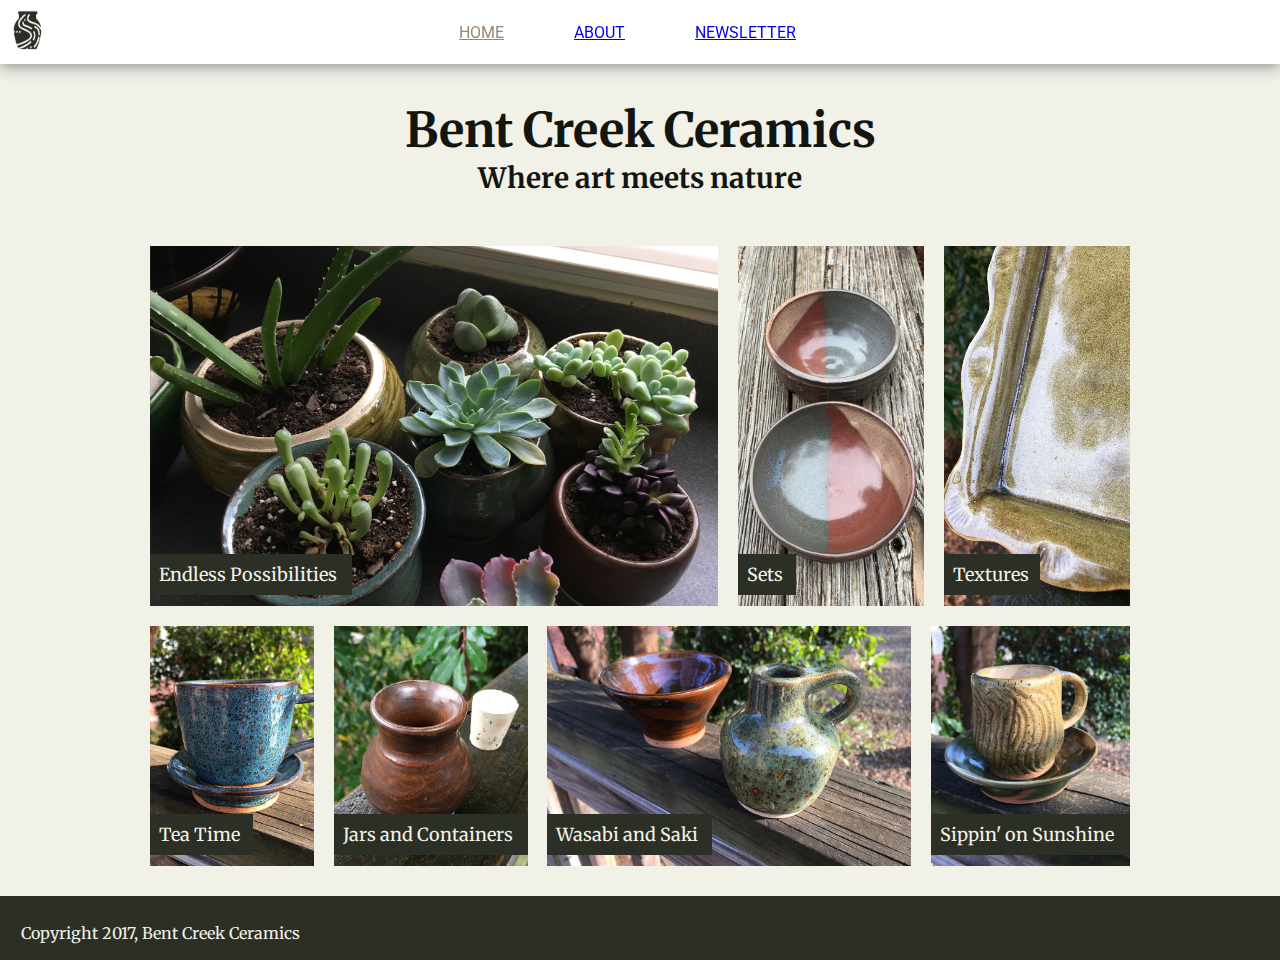
<file: index.html>
<!DOCTYPE HTML>
<html>

<head>
  <meta charset="utf-8">
  <title>"Bent Creek Ceramics"</title>
  <meta name="viewport" content="width=device-width, initial-scale=1">
  <link href="https://cdnjs.cloudflare.com/ajax/libs/normalize/7.0.0/normalize.min.css">
  <link rel="stylesheet" href="styles.css">
  <link href="https://fonts.googleapis.com/css?family=Merriweather:300,300i,400,400i,700|Roboto:300,300i,400,400i" rel="stylesheet">
</head>

<body>
  <!-- Navigation section -->
  <header>
    <nav>

      <div id="image-logo">
        <img src="./images/optimized/bent-creek-logo.png" alt="logo" id="logo">
      </div>

      <div id="navigation">
        <a href="index.html" class="current">Home</a>
        <a href="about.html">About</a>
        <a href="newsletter.html">Newsletter</a>
      </div>

    </nav>
  </header>

  <!-- Titles and images -->
  <main>
    <div class="title">
      <h1>Bent Creek Ceramics</h1>
      <h3> Where art meets nature</h3>
    </div>

    <div class="images">

      <div id="row1">

        <div id="picture1">
          <p>Endless Possibilities</p>
        </div>




        <div id="picture2">
          <p>Sets</p>
        </div>

        <div id="picture3">
          <p>Textures</p>
        </div>

      </div>

      <div id="row2">

        <div id="picture4">
          <p>Tea Time</p>
        </div>

        <div id="picture5">
          <p>Jars and Containers</p>
        </div>

        <div id="picture6">
          <p>Wasabi and Saki</p>
        </div>

        <div id="picture7">
          <p>Sippin' on Sunshine</P>
        </div>
      </div>
    </div>

  </main>

  <footer>
    <p>Copyright 2017, Bent Creek Ceramics </p>
  </footer>

</body>

</html>
</file>
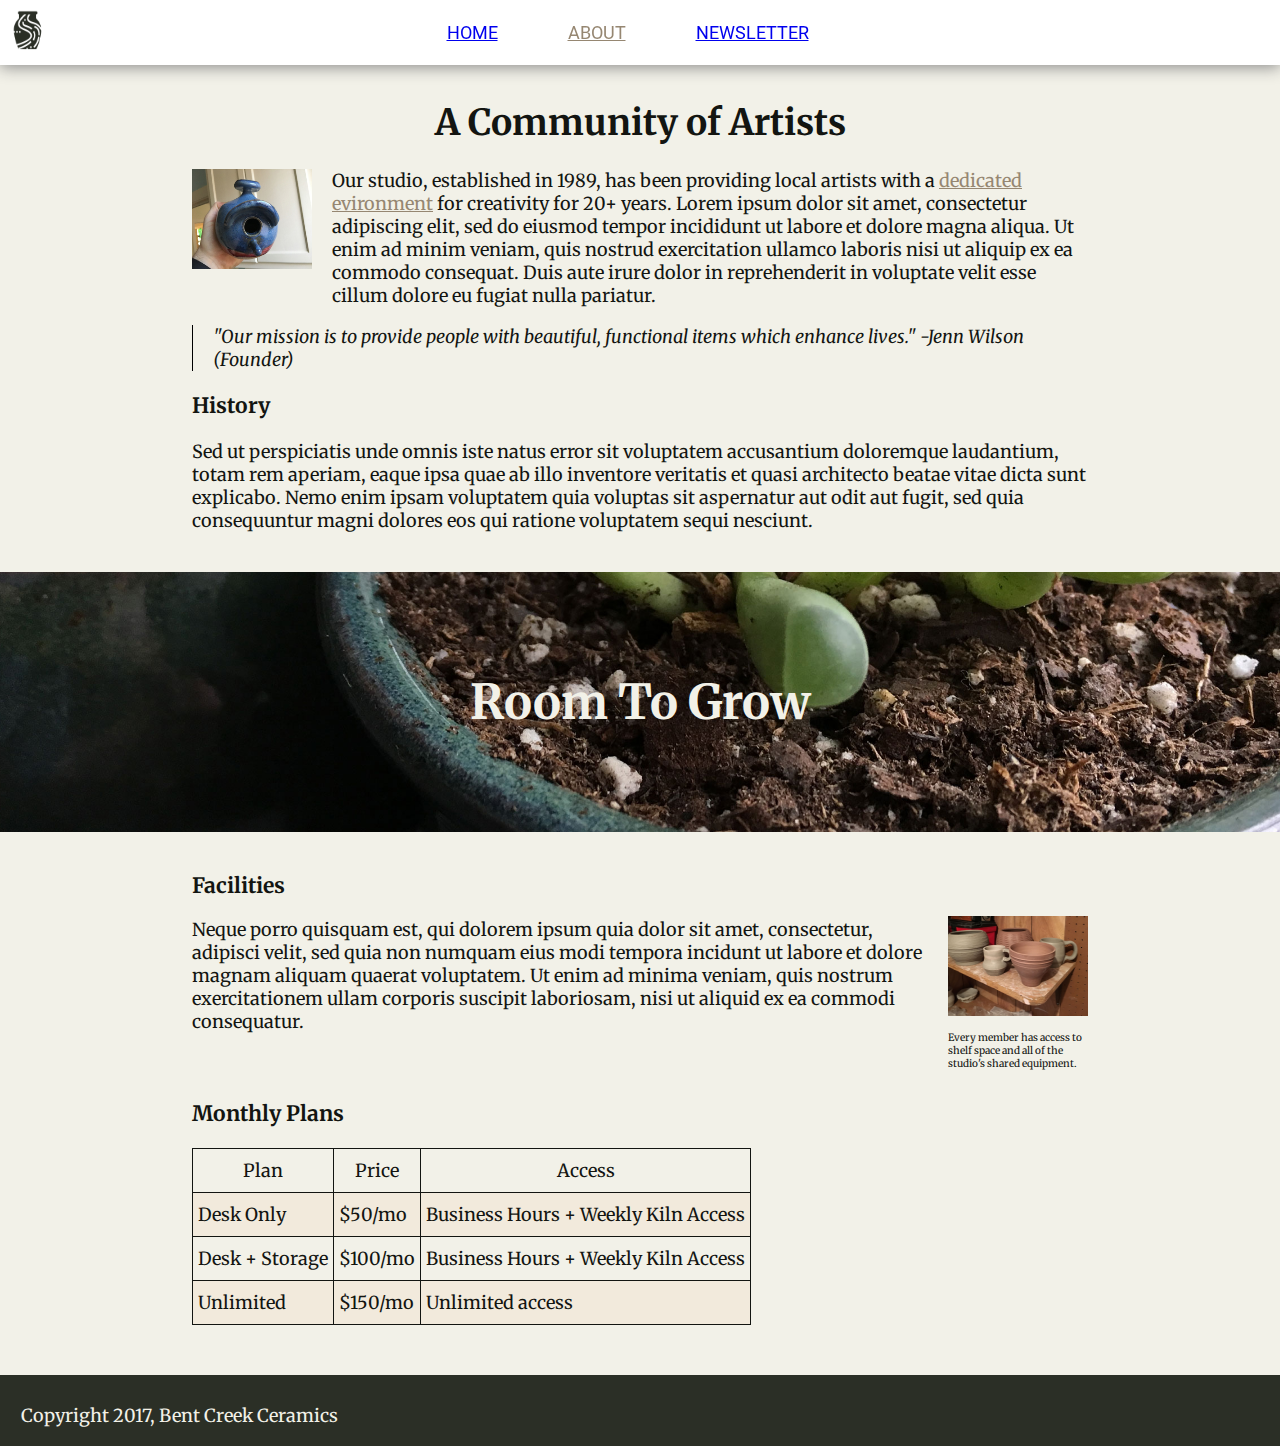
<file: about.html>
<!DOCTYPE HTML>
<html>

<head>
  <meta charset="utf-8">
  <title>"Bent Creek Ceramics - About"</title>
  <meta name="viewport" content="width=device-width, initial-scale=1">
  <link href="https://cdnjs.cloudflare.com/ajax/libs/normalize/7.0.0/normalize.min.css">
  <link rel="stylesheet" href="styles.css">
  <link href="https://fonts.googleapis.com/css?family=Merriweather:300,300i,400,400i,700|Roboto:300,300i,400,400i" rel="stylesheet">
</head>

<body id="about_page">
  <!-- Navigation section -->
  <header>
    <nav>

      <div id="image-logo">
        <img src="./images/optimized/bent-creek-logo.png" alt="logo" id="logo">
      </div>

      <div id="navigation">
        <a href="index.html">Home</a>
        <a href="about.html" class="current">About</a>
        <a href="newsletter.html">Newsletter</a>
      </div>

    </nav>
  </header>

  <h1> A Community of Artists </h1>
  <section>
    <img src="./images/optimized/birdhouse.jpg" alt="Blue birdhouse" id="birdhouse">
    <p>Our studio, established in 1989, has been providing local artists with a <a href="#facilities"> dedicated evironment</a> for creativity for 20+ years. Lorem ipsum dolor sit amet, consectetur adipiscing elit, sed do eiusmod tempor incididunt ut labore
      et dolore magna aliqua. Ut enim ad minim veniam, quis nostrud exercitation ullamco laboris nisi ut aliquip ex ea commodo consequat. Duis aute irure dolor in reprehenderit in voluptate velit esse cillum dolore eu fugiat nulla pariatur.
    </p>
    <p id="quote">"Our mission is to provide people with beautiful, functional items which enhance lives." -Jenn Wilson (Founder)</p>
  </section>

  <section id="history">
    <h3> History</h3>
    <p>Sed ut perspiciatis unde omnis iste natus error sit voluptatem accusantium doloremque laudantium, totam rem aperiam, eaque ipsa quae ab illo inventore veritatis et quasi architecto beatae vitae dicta sunt explicabo. Nemo enim ipsam voluptatem quia
      voluptas sit aspernatur aut odit aut fugit, sed quia consequuntur magni dolores eos qui ratione voluptatem sequi nesciunt. </p>
  </section>

  <h2> Room To Grow </h2>

  <section>
    <h3> Facilities</h3>
    <div id="facilities">
      <p>Neque porro quisquam est, qui dolorem ipsum quia dolor sit amet, consectetur, adipisci velit, sed quia non numquam eius modi tempora incidunt ut labore et dolore magnam aliquam quaerat voluptatem. Ut enim ad minima veniam, quis nostrum exercitationem
        ullam corporis suscipit laboriosam, nisi ut aliquid ex ea commodi consequatur. </p>

      <div id="facilities_image">
        <img src="./images/optimized/background-1.jpg" alt="ceramic pottery" id="facilities_pic">


        <p id="sub-text">Every member has access to shelf space and all of the studio's shared equipment.</p>
      </div>

  </section>

  <section id="table">
    <h3> Monthly Plans</h3>
    <table>
      <tr>
        <th>Plan</th>
        <th>Price</th>
        <th>Access</th>
      </tr>
      <tr>
        <td>Desk Only</td>
        <td>$50/mo</td>
        <td>Business Hours + Weekly Kiln Access</td>
      </tr>
      <tr>
        <td>Desk + Storage</td>
        <td>$100/mo</td>
        <td>Business Hours + Weekly Kiln Access</td>
      </tr>
      <tr>
        <td>Unlimited</td>
        <td>$150/mo</td>
        <td>Unlimited access</td>
      </tr>
    </table>
  </section>


  <footer>
    <p>Copyright 2017, Bent Creek Ceramics </p>
  </footer>

</body>

</html>
</file>
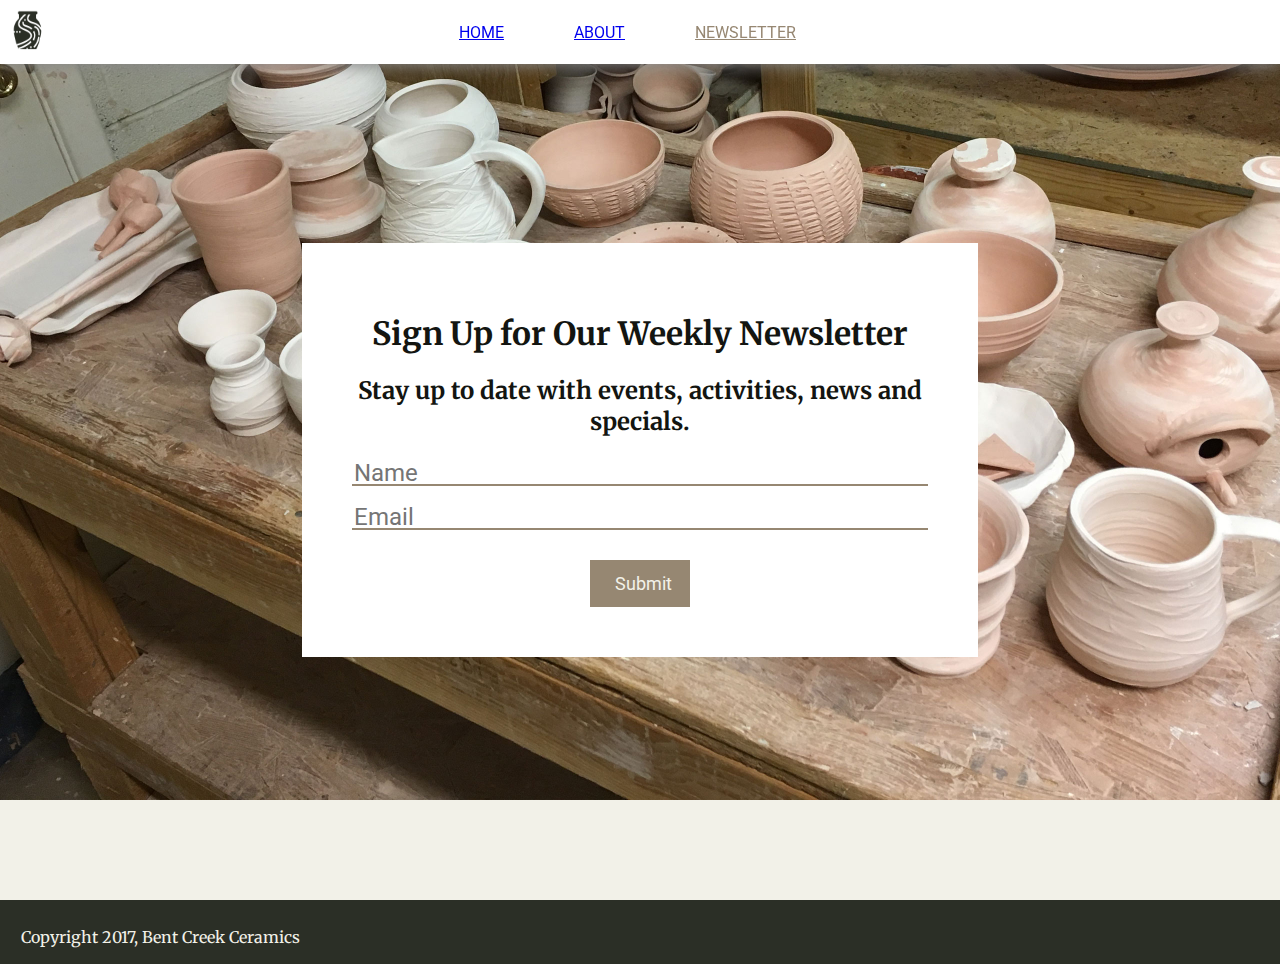
<file: newsletter.html>
<!DOCTYPE HTML>
<html>

<head>
  <meta charset="utf-8">
  <title>"Bent Creek Ceramics - Newsletter"</title>
  <meta name="viewport" content="width=device-width, initial-scale=1">
  <link href="https://cdnjs.cloudflare.com/ajax/libs/normalize/7.0.0/normalize.min.css">
  <link rel="stylesheet" href="styles.css">
  <link href="https://fonts.googleapis.com/css?family=Merriweather:300,300i,400,400i,700|Roboto:300,300i,400,400i" rel="stylesheet">
</head>

<body>


  <!-- <header>
    <nav>

    <div id="image-logo">
      <img src="./images/optimized/bent-creek-logo.png" alt="logo" id="logo">
    </div>

    <div id ="navigation">
      <a href="index.html">Home</a>
      <a href="about.html">About</a>
      <a href="newsletter.html">Newsletter</a>
    </div>

    </nav>
  </header> -->

  <main id="Newsletter-background">

    <header>
      <nav>

        <div id="image-logo">
          <img src="./images/optimized/bent-creek-logo.png" alt="logo" id="logo">
        </div>

        <div id="navigation">
          <a href="index.html">Home</a>
          <a href="about.html">About</a>
          <a href="newsletter.html" class="current">Newsletter</a>
        </div>

      </nav>
    </header>
    <form>
      <h1> Sign Up for Our Weekly Newsletter</h1>
      <h2>Stay up to date with events, activities, news and specials.</h2>

      <input type="text" name="name" placeholder="Name" id="nameInput">
      <input type="email" name="Email" placeholder="Email" id="emailInput">
      <button type="button" name="submit" id="signupButton">Submit</button>
    </form>
  </main>

  <footer>
    <p>Copyright 2017, Bent Creek Ceramics </p>
  </footer>

  <script type="text/javascript">
    var nameInput = document.getElementById('nameInput');
    var emailInput = document.getElementById('emailInput');
    var signupButton = document.getElementById('signupButton');
    signupButton.addEventListener('click', function(e) {
      var nameVal = nameInput.value;
      var emailVal = emailInput.value;
      if (nameVal && emailVal) {
        alert('Thanks for signing up, ' + nameVal + '. Newsletters will be sent to ' + emailVal);
        nameInput.value = "";
        emailInput.value = "";
      } else {
        alert('We would love for you to sign up, please provide both your name and email address.');
      }
    });
  </script>

</body>

</html>
</file>
<file: styles.css>
/*______MAIN BODY ALL__________*/

Body {
  font-family: 'Merriweather', serif;
  background-color: #F2F1E8;
  margin: 0 auto;
  text-align: center;
  color: #131511;
  min-width: 1000px;
}

footer {
  background-color: #2B2F26;
  border: 1px solid #2B2F26;
  color: #F2F1E8;
  text-align: left;
  padding: 10px 0 0 20px;
  display: flex;
  flex-basis: 100%;
  margin-bottom: 0;
}


/*______NAVIGATION__________*/

nav {
  background-color: #FFFFFF;
  padding-top: 10px;
  padding-bottom: 10px;
  display: flex;
  flex-direction: row;
  position: fixed;
  top: 0;
  right: 0;
  left: 0;
  box-shadow: 0px 2px 15px #888888;
}

#logo {
  height: 40px;
  width: 35px;
  padding-left: 10px;
}

#navigation {
  font-family: 'Roboto', sans-serif;
  text-transform: uppercase;
  color: #2B2F26;
  display: flex;
  align-items: center;
  margin: auto;
}

nav a {
  padding-right: 70px;
}

a:hover {
  color: #CD5D67;
}

.current {
  color: #968772;
}

header {
  margin-bottom: 100px;
}


/*________________INDEX PAGE____________*/

.title {
  text-align: center;
  font-size: 24px;
  margin-bottom: 0;
}

.title h1 {
  margin-bottom: 0;
}

.title h3 {
  margin-top: 0;
  margin-bottom: 50px;
}

.images {
  margin: 0 150px;
  height: 600px;
  margin-bottom: 50px;
}

#row1 {
  display: flex;
  flex-basis: 100%;
  flex-direction: row;
  justify-content: center;
  height: 60%;
  /*margin-left: 15px;*/
  /*margin-right: 15px;*/
  margin-bottom: 20px;
}

#row2 {
  display: flex;
  flex-basis: 100%;
  flex-direction: row;
  justify-content: center;
  height: 40%;
  /*margin-right: 15px;*/
  margin-bottom: 20px;
}

#picture1 {
  background-image: url("./images/optimized/product-1.jpg");
  flex-basis: 58%;
  margin-right: 2%;
  background-position: center;
  background-size: cover;
  flex-direction: column;
}

#picture1 p {
  width: 184px;
}

#picture2 {
  background-image: url("./images/optimized/product-2.jpg");
  flex-basis: 19%;
  margin-right: 2%;
  background-position: center;
  background-size: cover;
}

#picture2 p {
  width: 40px;
}

#picture3 {
  background-image: url("./images/optimized/product-3.jpg");
  flex-basis: 19%;
  /*margin-right: 1.5%;*/
  background-position: center;
  background-size: cover;
}

#picture3 p {
  width: 78px;
}

#picture4 {
  background-image: url("./images/optimized/product-4.jpg");
  flex-basis: 18.5%;
  margin-right: 2%;
  background-position: center;
  background-size: cover;
}

#picture4 p {
  width: 85px;
}

#picture5 {
  background-image: url("./images/optimized/product-5.jpg");
  flex-basis: 18.5%;
  margin-right: 2%;
  background-position: center;
  background-size: cover;
}

#picture5 p {
  width: 176px;
}

#picture6 {
  background-image: url("./images/optimized/product-6.jpg");
  flex-basis: 41%;
  margin-right: 1%;
  background-position: center;
  background-size: cover;
}

#picture6 p {
  width: 147px;
}

#picture7 {
  background-image: url("./images/optimized/product-7.jpg");
  flex-basis: 19.5%;
  background-position: center;
  background-size: cover;
  margin-left: 1%;
}

#picture7 p {
  width: 181px;

}

.images p {
  border: 1px solid #2B2F26;
  background-color: #2B2F26;
  color: #F2F1E8;
  font-size: 18px;
  padding: 8px;
  position: relative;
  top: 170px;
  text-align: left;

}


/*box-sizing: content-box;
  text-align: center;*/

.images #row1 p {
  position: relative;
  top: 290px;
}


/* ________NEWSLETTER PAGE_______ */

#Newsletter-background {
  background-image: url("./images/optimized/background-2.jpg");
  background-repeat: no-repeat;
  background-size: 100%;
  width: 100%;
  min-height: 100vh;
  display: flex;
  align-items: center;
}

form {
  background-color: white;
  padding: 50px 50px;
  width: 45%;
  display: flex;
  flex-direction: column;
  align-content: center;
  margin: auto;
}

form h2 {
  margin-top: 0;
}

input {
  border: none;
  border-bottom: 2px solid #968772;
  margin-bottom: 10px;
  height: 20px;
  font-family: 'Roboto', sans-serif;
  font-size: 24px;
  color: #968772;
  margin-bottom: 20px;
  outline: none;
}

label {
  font-family: 'Roboto', sans-serif;
  color: #968772;
  font-size: 24px;
  text-align: left;
  padding-top: 20px;
}

button {
  font-family: 'Roboto', sans-serif;
  border: 1px solid #968772;
  background-color: #968772;
  color: #F2F1E8;
  padding: 12px 24px;
  margin-top: 10px;
  font-size: 18px;
  align-content: center;
  display: inline-block;
  width: 100px;
  align-self: center;
  outline: none;
}

button:hover {
  background-color: #967343;
  color: #FFFFFF;
}

form>h2 {
  margin-bottom: 25px;
}


/* ________ABOUT PAGE_____________*/

#about_page {
  text-align: left;
  width: 100%;
  font-size: 18px;
}

#about_page>section {
  width: 70%;
  margin: auto;
}

p a {
  color: #968772;
}

p a:hover {
  color: #967343;
}

#about_page>h1, h2 {
  text-align: center;
}

#about_page>h2 {
  background-color: #32411A;
  background-image: url("./images/optimized/background-3.jpg");
  height: 100%;
  background-attachment: fixed;
  background-position: center;
  background-repeat: no-repeat;
  background-size: cover;
  color: #F2F1E8;
  padding: 100px 0;
  font-size: 48px;
}

#birdhouse {
  width: 120px;
  height: 100px;
  float: left;
  padding-right: 20px;
  padding-bottom: 20px;
}

#quote {
  border-left: 1px solid black;
  padding-left: 20px;
  font-style: italic;
}

#facilities_pic {
  width: 140px;
  height: 100px;
  padding-left: 15px;
  padding-top: 16px
}

#facilities {
  display: flex;
  flex-direction: row;
  position: relative;
  top: -20px;
}

#facilities h3 {
  margin-bottom: 0;
}

#sub-text {
  font-size: 10px;
  padding-left: 15px;
}

#table h3 {
  margin-top: 0;
}

table, tr, td, th {
  border: 1px solid #131511;
  border-collapse: collapse;
  box-sizing: content-box;
}

table {
  margin-bottom: 50px;
}

tr:nth-child(even) {
  background: #F2EADC
}

tr:nth-child(odd) {
  background: #F2F1E8
}

th {
  text-align: center;
  font-weight: normal;
}

th, tr, td {
  padding: 10px 5px;
}


/*
Colors:
Background: #F2F1E8
Text: #131511
Inline Link: #968772
Inline Link (Hover): #967343
Navigation Background: #FFFFFF
Navigation Text: #2B2F26
Navigation Text (Hover): #CD5D67
Navigation Text (Active) #968772
Button Background: #968772
Button Background (Hover): #967343
Button Text: #F2F1E8
Button Text (Hover): #FFFFFF
Input Border Bottom: #968772
Input Border Bottom (Focus): #967343
*/
</file>
